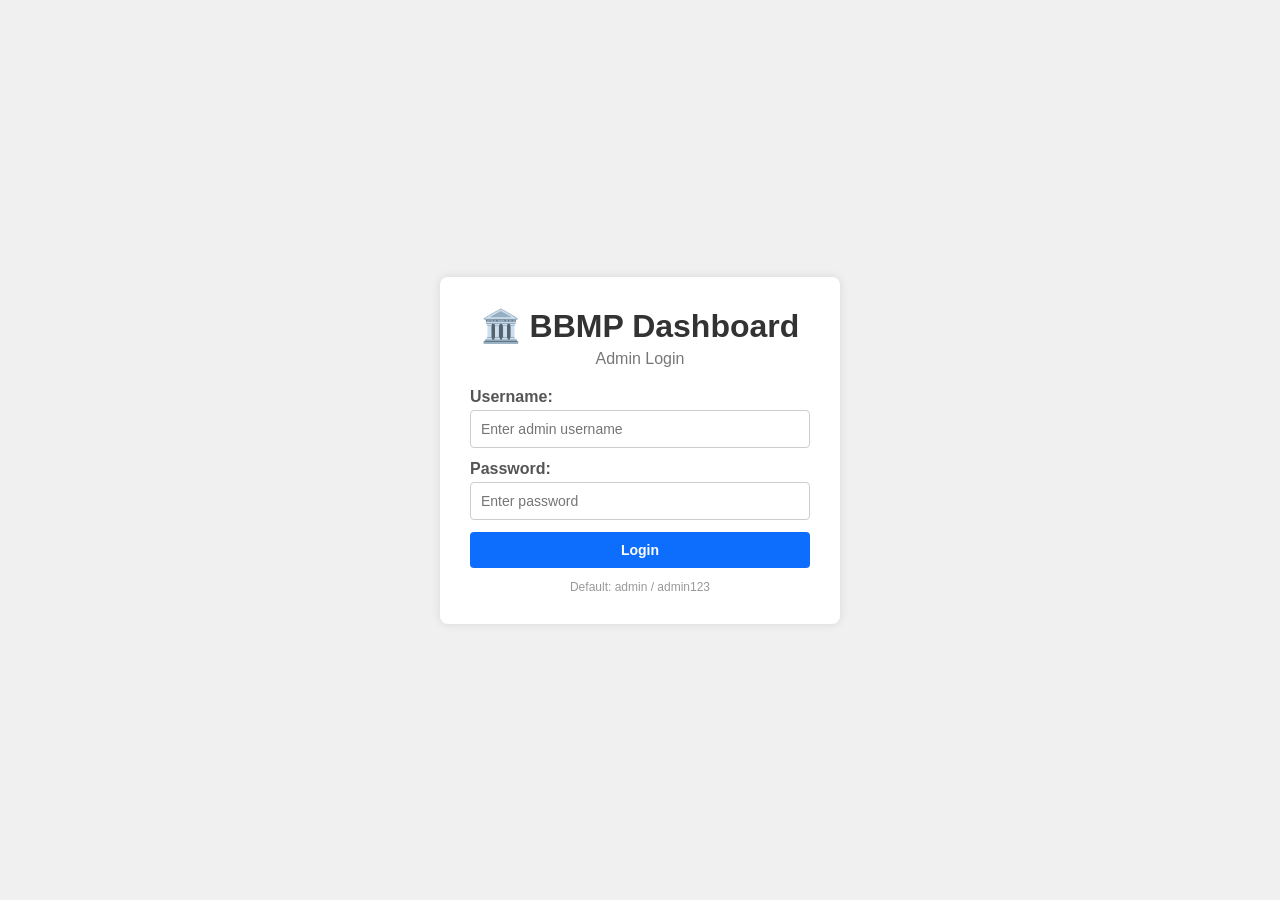
<file: frontend/bbmp-dashboard/index.html>
<!DOCTYPE html>
<html lang="en">
<head>
    <meta charset="UTF-8">
    <meta name="viewport" content="width=device-width, initial-scale=1.0">
    <title>Admin Login - BBMP Road Health Dashboard</title>
    <link rel="stylesheet" href="istyles.css">
</head>
<body>
    <div class="container">
        <h1>🏛️ BBMP Dashboard</h1>
        <p class="subtitle">Admin Login</p>
        <form id="login-form">
            <label for="username">Username:</label>
            <input type="text" id="username" name="username" placeholder="Enter admin username" required>
            <label for="password">Password:</label>
            <input type="password" id="password" name="password" placeholder="Enter password" required>
            <button type="submit">Login</button>
        </form>
        <p class="hint">Default: admin / admin123</p>
    </div>
    <script src="index.js"></script>
</body>
</html>
</file>
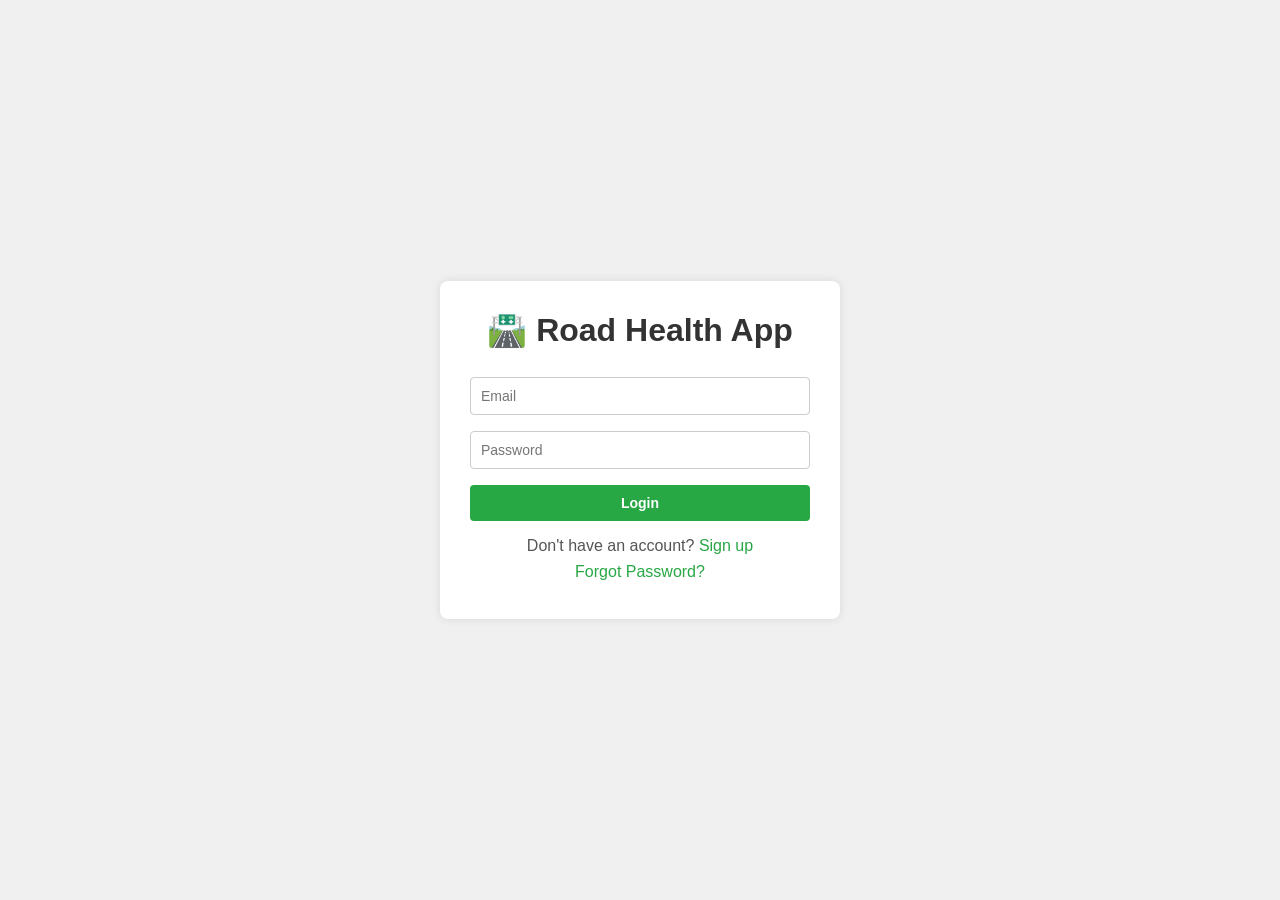
<file: frontend/user-app/index.html>
<!DOCTYPE html>
<html lang="en">
<head>
    <meta charset="UTF-8">
    <meta name="viewport" content="width=device-width, initial-scale=1.0">
    <title>Login - Road Health App</title>
    <link rel="stylesheet" href="styles.css">
</head>
<body>
    <div class="container">
        <h1>🛣️ Road Health App</h1>

        <!-- Login Form -->
        <form id="login-form">
            <input type="email" id="email" placeholder="Email" required>
            <input type="password" id="password" placeholder="Password" required>
            <button type="submit">Login</button>
        </form>
        <p>Don't have an account? <a href="#" id="signup-link">Sign up</a></p>
        <p><a href="#" id="forgot-password-link">Forgot Password?</a></p>

        <!-- Signup Form (hidden by default) -->
        <form id="signup-form" style="display: none;">
            <input type="email" id="signup-email" placeholder="Email" required>
            <input type="tel" id="signup-phone" placeholder="Phone (optional)">
            <input type="password" id="signup-password" placeholder="Password" required>
            <input type="password" id="signup-confirm" placeholder="Confirm Password" required>
            <button type="submit">Sign Up</button>
        </form>
        <p id="login-link-wrapper" style="display: none;">Already have an account? <a href="#" id="login-link">Login</a></p>

        <!-- Forgot Password Modal -->
        <div id="forgot-password-modal" class="modal">
            <div class="modal-content">
                <span class="close">&times;</span>
                <h2>Forgot Password</h2>
                <form id="forgot-password-form">
                    <input type="email" id="forgot-email" placeholder="Enter your email" required>
                    <button type="submit">Reset Password</button>
                </form>
            </div>
        </div>
    </div>

    <script src="script.js"></script>
</body>
</html>
</file>
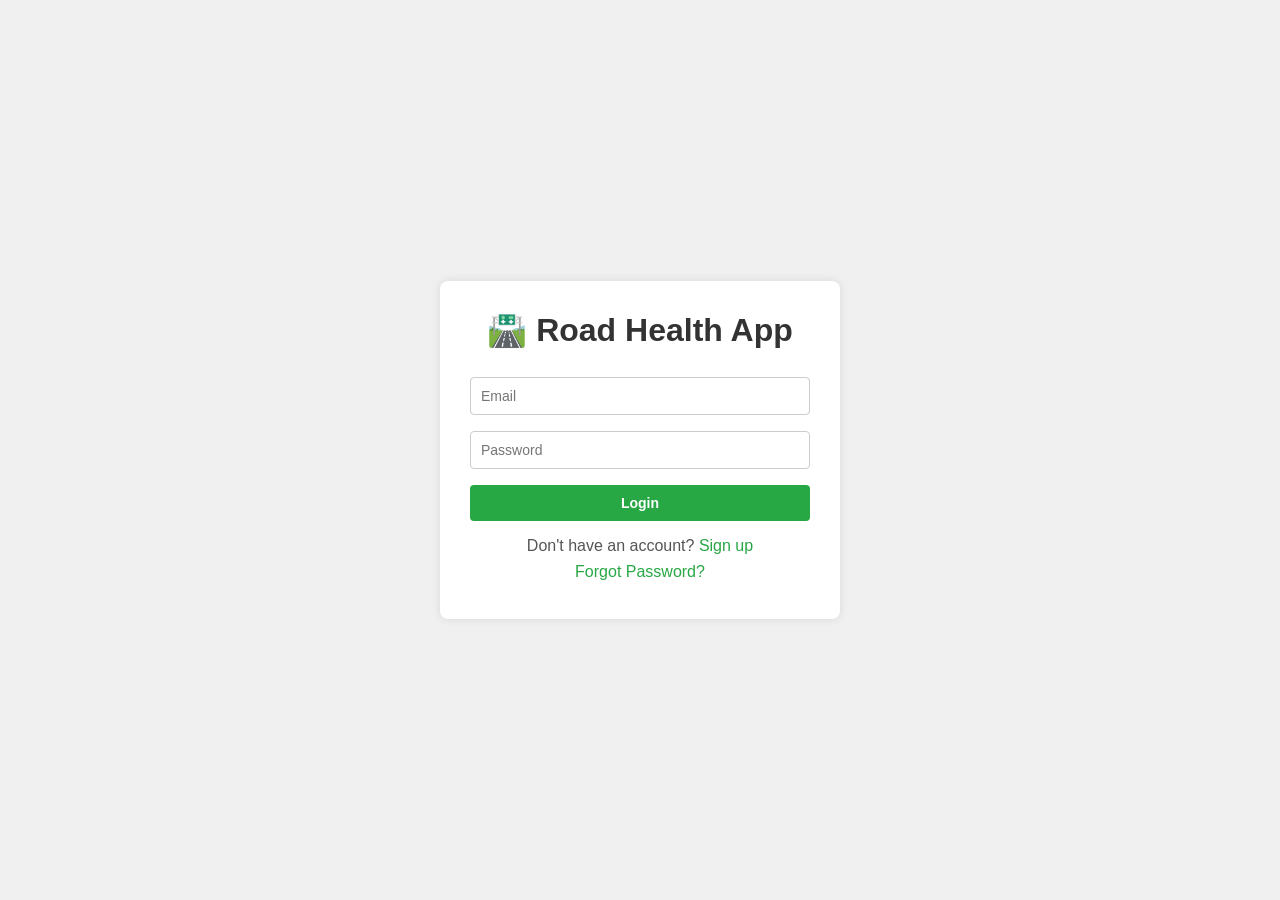
<file: frontend/user-app/home.html>
<!DOCTYPE html>
<html lang="en">
<head>
    <meta charset="UTF-8">
    <meta name="viewport" content="width=device-width, initial-scale=1.0">
    <title>Home - Road Health App</title>
    <link rel="stylesheet" href="style.css">
</head>
<body>
    <div class="container">
        <nav class="nav-bar">
            <span class="nav-title">🛣️ Road Health</span>
            <div class="nav-links">
                <a href="home.html" class="active">Home</a>
                <a href="profile.html">Profile</a>
                <a href="#" id="logout-btn">Logout</a>
            </div>
        </nav>

        <h1>Report Road Issues</h1>

        <!-- Video element for camera stream -->
        <video id="video" autoplay playsinline></video>

        <!-- Buttons for recording -->
        <div class="btn-group">
            <button id="start-record">▶ Start Recording</button>
            <button id="stop-record" disabled>⏹ Stop Recording</button>
        </div>

        <!-- Display detection results -->
        <div id="detection-results">
            <p>Press "Start Recording" to begin detecting road issues.</p>
        </div>
    </div>

    <script src="scripts.js"></script>
</body>
</html>
</file>
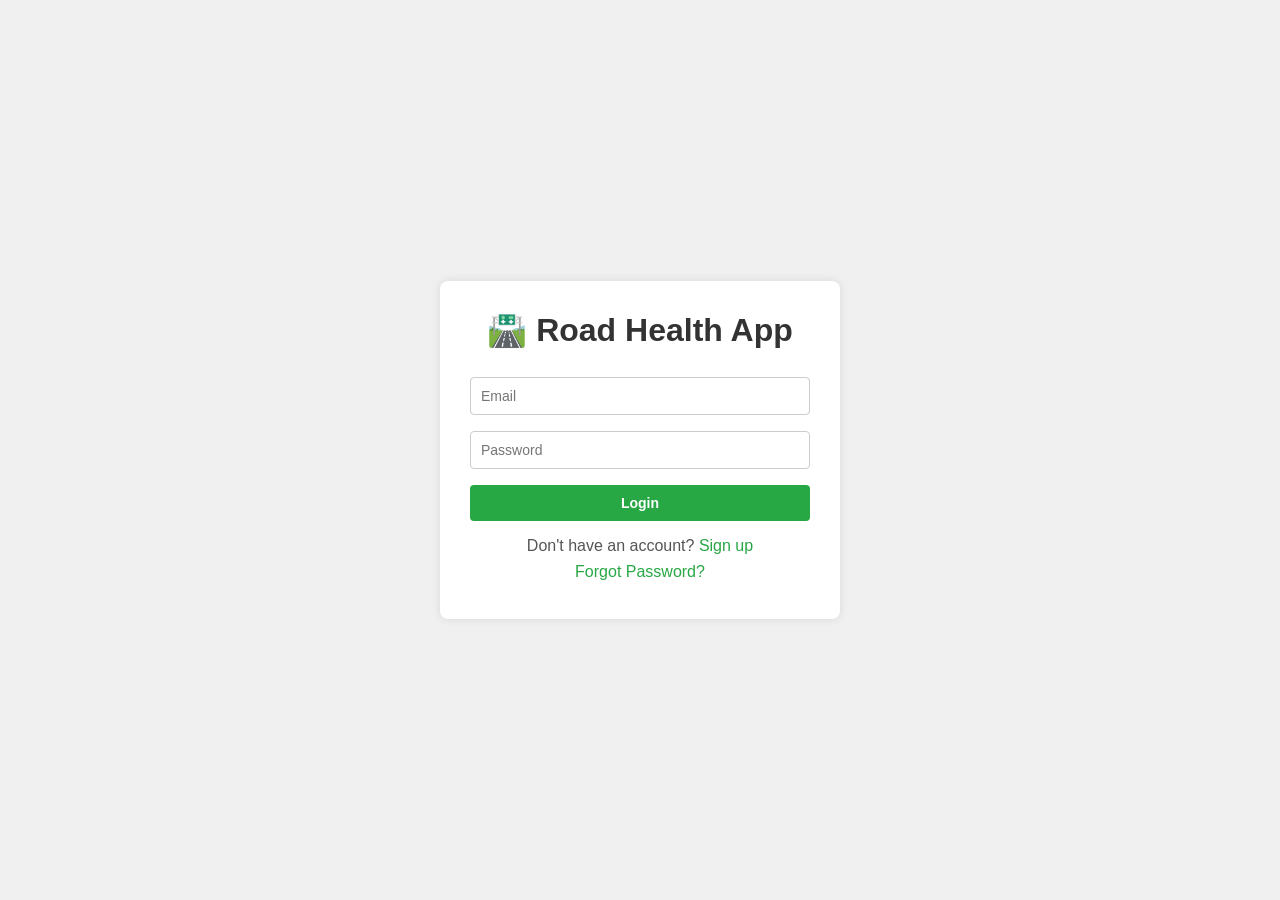
<file: frontend/user-app/profile.html>
<!DOCTYPE html>
<html lang="en">
<head>
    <meta charset="UTF-8">
    <meta name="viewport" content="width=device-width, initial-scale=1.0">
    <title>Profile - Road Health App</title>
    <link rel="stylesheet" href="pstyles.css">
</head>
<body>
    <div class="container">
        <nav class="nav-bar">
            <span class="nav-title">🛣️ Road Health</span>
            <div class="nav-links">
                <a href="home.html">Home</a>
                <a href="profile.html" class="active">Profile</a>
                <a href="#" id="logout-btn">Logout</a>
            </div>
        </nav>

        <h1>User Profile</h1>
        <div class="profile-section">
            <div class="profile-picture">
                <img id="profile-image" src="https://ui-avatars.com/api/?name=User&background=28a745&color=fff&size=100" alt="Profile Picture">
                <input type="file" id="upload-photo" accept="image/*">
            </div>
            <div class="profile-details">
                <p><strong>Email:</strong> <span id="user-email">Loading...</span></p>
                <p><strong>Phone:</strong> <span id="user-phone">Loading...</span></p>
                <p><strong>Date of Birth:</strong> <input type="date" id="user-dob"></p>
                <p><strong>Bio:</strong> <textarea id="user-bio" rows="3" placeholder="Tell us about yourself..."></textarea></p>
                <button id="update-profile">Update Profile</button>
            </div>
        </div>
        <div class="stats-section">
            <h2>Your Stats</h2>
            <p><strong>Total Faults Found:</strong> <span id="total-faults">0</span></p>
            <p><strong>Verified by Officials:</strong> <span id="verified-faults">0</span></p>
            <p><strong>Total Reward Points:</strong> <span id="total-points">0</span></p>
            <p><strong>Today's Earnings:</strong> <span id="todays-earnings">0</span></p>
        </div>
    </div>
    <script src="pscript.js"></script>
</body>
</html>
</file>
<file: frontend/bbmp-dashboard/istyles.css>
* {
    margin: 0;
    padding: 0;
    box-sizing: border-box;
}

body {
    font-family: Arial, sans-serif;
    display: flex;
    justify-content: center;
    align-items: center;
    height: 100vh;
    background-color: #f0f0f0;
}

.container {
    background: white;
    padding: 30px;
    border-radius: 8px;
    box-shadow: 0 0 10px rgba(0, 0, 0, 0.1);
    text-align: center;
    width: 100%;
    max-width: 400px;
}

h1 {
    margin-bottom: 5px;
    color: #333;
}

.subtitle {
    color: #777;
    margin-bottom: 20px;
}

label {
    display: block;
    text-align: left;
    margin-bottom: 4px;
    font-weight: bold;
    color: #555;
}

input {
    width: 100%;
    padding: 10px;
    margin-bottom: 12px;
    border: 1px solid #ccc;
    border-radius: 4px;
    font-size: 14px;
}

button {
    width: 100%;
    padding: 10px 20px;
    border: none;
    border-radius: 4px;
    background-color: #0d6efd;
    color: white;
    cursor: pointer;
    font-weight: bold;
    font-size: 14px;
}

button:hover {
    background-color: #0b5ed7;
}

.hint {
    margin-top: 12px;
    font-size: 12px;
    color: #999;
}
</file>
<file: frontend/user-app/styles.css>
* {
    margin: 0;
    padding: 0;
    box-sizing: border-box;
}

body {
    font-family: Arial, sans-serif;
    display: flex;
    justify-content: center;
    align-items: center;
    min-height: 100vh;
    background-color: #f0f0f0;
}

.container {
    background: white;
    padding: 30px;
    border-radius: 8px;
    box-shadow: 0 0 10px rgba(0, 0, 0, 0.1);
    text-align: center;
    width: 100%;
    max-width: 400px;
}

h1 {
    margin-bottom: 20px;
    color: #333;
}

input, button {
    width: 100%;
    padding: 10px;
    margin: 8px 0;
    border: 1px solid #ccc;
    border-radius: 4px;
    font-size: 14px;
}

button {
    background-color: #28a745;
    color: white;
    border: none;
    cursor: pointer;
    font-weight: bold;
}

button:hover {
    background-color: #218838;
}

p {
    margin: 8px 0;
    color: #555;
}

a {
    color: #28a745;
    text-decoration: none;
}

a:hover {
    text-decoration: underline;
}

/* Modal styles */
.modal {
    display: none;
    position: fixed;
    z-index: 100;
    left: 0;
    top: 0;
    width: 100%;
    height: 100%;
    background-color: rgba(0, 0, 0, 0.5);
}

.modal-content {
    background: white;
    margin: 15% auto;
    padding: 30px;
    border-radius: 8px;
    width: 90%;
    max-width: 400px;
    position: relative;
}

.close {
    position: absolute;
    right: 15px;
    top: 10px;
    font-size: 24px;
    cursor: pointer;
    color: #888;
}

.close:hover {
    color: #333;
}
</file>
<file: frontend/user-app/style.css>
* {
    margin: 0;
    padding: 0;
    box-sizing: border-box;
}

body {
    font-family: Arial, sans-serif;
    display: flex;
    justify-content: center;
    align-items: center;
    min-height: 100vh;
    background-color: #f0f0f0;
}

.container {
    background: white;
    padding: 20px;
    border-radius: 8px;
    box-shadow: 0 0 10px rgba(0, 0, 0, 0.1);
    text-align: center;
    width: 100%;
    max-width: 500px;
}

.nav-bar {
    display: flex;
    justify-content: space-between;
    align-items: center;
    padding: 10px 0;
    margin-bottom: 15px;
    border-bottom: 1px solid #eee;
}

.nav-title {
    font-weight: bold;
    font-size: 16px;
}

.nav-links a {
    margin-left: 12px;
    color: #28a745;
    text-decoration: none;
    font-size: 14px;
}

.nav-links a.active {
    font-weight: bold;
    text-decoration: underline;
}

.nav-links a:hover {
    text-decoration: underline;
}

h1 {
    margin-bottom: 15px;
    color: #333;
}

video {
    width: 100%;
    max-width: 400px;
    border: 2px solid #ddd;
    border-radius: 8px;
    margin: 10px 0;
}

.btn-group {
    display: flex;
    gap: 10px;
    justify-content: center;
    margin: 10px 0;
}

button {
    padding: 10px 20px;
    border: none;
    border-radius: 4px;
    background-color: #28a745;
    color: white;
    cursor: pointer;
    font-weight: bold;
}

button:hover {
    background-color: #218838;
}

button:disabled {
    background-color: #ccc;
    cursor: not-allowed;
}

#detection-results {
    margin-top: 15px;
    padding: 10px;
    background: #f8f9fa;
    border-radius: 4px;
    text-align: left;
}

#detection-results p {
    margin: 5px 0;
}

.error {
    color: #dc3545;
}
</file>
<file: frontend/user-app/pstyles.css>
* {
    margin: 0;
    padding: 0;
    box-sizing: border-box;
}

body {
    font-family: Arial, sans-serif;
    display: flex;
    justify-content: center;
    align-items: center;
    min-height: 100vh;
    background-color: #f0f0f0;
}

.container {
    background: white;
    padding: 20px;
    border-radius: 8px;
    box-shadow: 0 0 10px rgba(0, 0, 0, 0.1);
    text-align: center;
    max-width: 500px;
    width: 100%;
}

.nav-bar {
    display: flex;
    justify-content: space-between;
    align-items: center;
    padding: 10px 0;
    margin-bottom: 15px;
    border-bottom: 1px solid #eee;
}

.nav-title {
    font-weight: bold;
    font-size: 16px;
}

.nav-links a {
    margin-left: 12px;
    color: #28a745;
    text-decoration: none;
    font-size: 14px;
}

.nav-links a.active {
    font-weight: bold;
    text-decoration: underline;
}

.nav-links a:hover {
    text-decoration: underline;
}

h1 {
    margin-bottom: 15px;
    color: #333;
}

.profile-section {
    display: flex;
    align-items: flex-start;
    margin-bottom: 20px;
    text-align: left;
}

.profile-picture {
    margin-right: 20px;
    flex-shrink: 0;
}

.profile-picture img {
    width: 100px;
    height: 100px;
    border-radius: 50%;
    object-fit: cover;
    border: 3px solid #28a745;
}

.profile-picture input[type="file"] {
    margin-top: 8px;
    font-size: 12px;
    width: 100px;
}

.profile-details {
    flex: 1;
}

.profile-details p {
    margin: 8px 0;
    color: #555;
}

.profile-details textarea {
    width: 100%;
    padding: 6px;
    border: 1px solid #ccc;
    border-radius: 4px;
    resize: vertical;
}

.profile-details input[type="date"] {
    padding: 4px 8px;
    border: 1px solid #ccc;
    border-radius: 4px;
}

.stats-section {
    margin-top: 20px;
    padding: 15px;
    background: #f8f9fa;
    border-radius: 8px;
    text-align: left;
}

.stats-section h2 {
    margin-bottom: 10px;
    color: #333;
}

.stats-section p {
    margin: 8px 0;
    color: #555;
}

button {
    padding: 10px 20px;
    margin: 10px 0;
    border: none;
    border-radius: 4px;
    background-color: #28a745;
    color: white;
    cursor: pointer;
    font-weight: bold;
}

button:hover {
    background-color: #218838;
}
</file>
